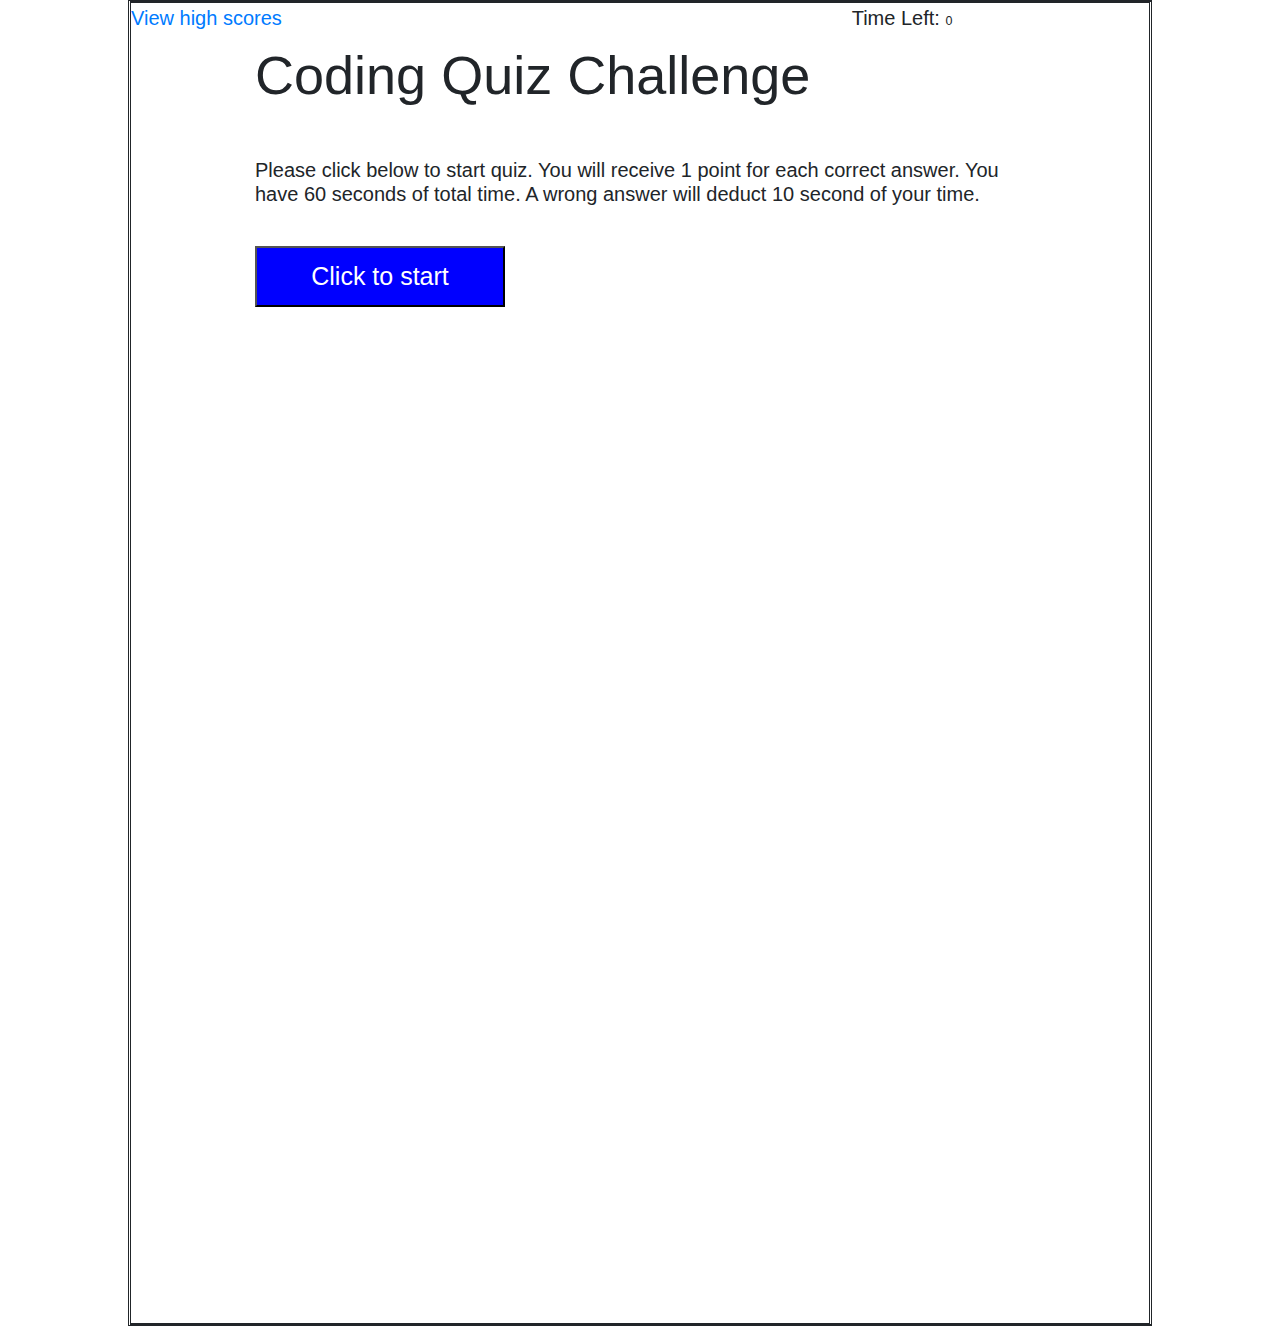
<file: index.html>
<!DOCTYPE html>
<html lang="en">
   <head>
      <meta charset="UTF-8" />
      <meta http-equiv="X-UA-Compatible" content="IE=edge" />
      <meta name="viewport" content="width=device-width, initial-scale=1.0" />
      <link
         rel="stylesheet"
         href="https://cdnjs.cloudflare.com/ajax/libs/twitter-bootstrap/4.5.0/css/bootstrap.min.css"
      />
      <link rel="stylesheet" href="./assets/CSS/style.css" />
      <title>Coding Quiz</title>
   </head>
   <body>
      <div class="row justify-content-start">
         <div class="col-md-6">
            <a href="#" id="view-high-scores">View high scores</a>
         </div>
         <div class="col-md-6 text-center">
            <p id="timer">Time Left: <span id="timeLeft">0</span></p>
         </div>
      </div>
      <!--  first page display -->
      <div class="container">
         <div id="first-page" class="justify-content-center">
            <h1>Coding Quiz Challenge</h1>
            <h2>
               Please click below to start quiz. You will receive 1 point for each correct answer. You have 60 seconds of
               total time. A wrong answer will deduct 10 second of your time.
            </h2>
            <button type="button" id="start-btn" class="align-center">Click to start</button>
         </div>

         <div id="quiz-container" class="hide">
            <!-- question div -->
            <div>
               <h2 id="question-title">Question</h2>
            </div>

            <!-- choice container -->

            <div id="answer-options" class="choice-container">
               <button class="btn" id="answer1"></button>
               <button class="btn" id="answer2"></button>
               <button class="btn" id="answer3"></button>
               <button class="btn" id="answer4"></button>
            </div>
            <br />
            <!-- display correct or incorrect -->
            <h3 id="check-answer"></h3>
         </div>

         <!-- score div -->
         <div class="pl-5 ml-2 pt-5 justify-content-center font-weight-bold" id="summary" style="display: none">
            <div class="col-2"></div>
            <div class="col-8 text-center">
               <h2 class="font-weight-bold pt-2 pb-3 m-2">Your final score is <span id="finalScore" ></span></h2>
               <form>
                  <p class="pt-2 pb-3 m-2">
                     <h3>Enter your initials:</h3> <input id="initialInput" class="form-control pt-2 pb-3 mt-2" type="text" />
                     <button type="submit" id="submitInitialBtn" class="btn btn-info mt-3">Submit</button>
                  </p>
               </form>
            </div>
            <div class="col-2"></div>
         </div>

         <!-- highscores section -->
         <div id="highScoreSection" class="pl-5 ml-4 pt-5 justify-content-center font-weight-bold" style="display: none">
            <h2 class="font-weight-bold pt-2 pb-3 mb-2">High Scores</h2>

            <div id="listOfHighScores" class="list-group list-group-flush pt-2 pb-3 mb-2"></div>

            <!-- append each highscore as new paragraph here -->
            <p>
               <button type="submit" class="btn btn-info mt-3 mr-3" id="goBackBtn">Go Back</button>
               <button type="submit" class="btn btn-info mt-3" id="clearHighScoreBtn">Clear High Scores</button>
            </p>
         </div>
      </div>

      <!-- Link to JS file -->
      <script src="./assets/JS/script.js"></script>
   </body>
</html>
</file>
<file: assets/CSS/style.css>
* {
   box-sizing: border-box;
   font-size: 62.5%;
}

body {
   width: 80%;

   align-items: center;
   border-style: solid double;
   margin-left: 10%;
}
#view-high-scores {
   font-size: 2rem;
}
#timer {
   font-size: 2rem;
}

h1 {
   font-size: 5.4rem;
   margin-bottom: 5rem;
}

h2 {
   font-size: 2rem;
   margin-bottom: 4rem;
}

.hide {
   display: none;
}

.container {
   width: 100vw;
   height: 100vw;
   justify-content: center;
   align-items: center;
   max-width: 80rem;
   margin: 0 auto;
}

#start-btn {
   font-size: 2.5rem;
   padding: 1rem;
   width: 25rem;
   color: white;
   background-color: blue;
   align-items: center;
}
.btn {
   background-color: orange;
   margin: 1rem 0;
   font-size: 2rem;
}

.btn:hover {
   cursor: pointer;
   background-color: pink;
}

.btn[disabled]:hover {
   cursor: not-allowed;
}

.choice-container {
   font-size: 25rem;
   display: flex;
   flex-direction: column;
   margin-bottom: 1rem;
   /* background: purple; */
   width: 75%;
   min-width: 75rem;
}
#checkAnswer {
   font-size: 3rem;
   display: flex;
   margin-bottom: 1rem;
   width: 100%;
   min-width: 75rem;
   text-align: center;
}

.choce-item-id {
   padding: 0 3rem;
}
#finalScore {
   font-size: 2rem;
}

#listOfHighScores {
   font-size: 3rem;
}
</file>
